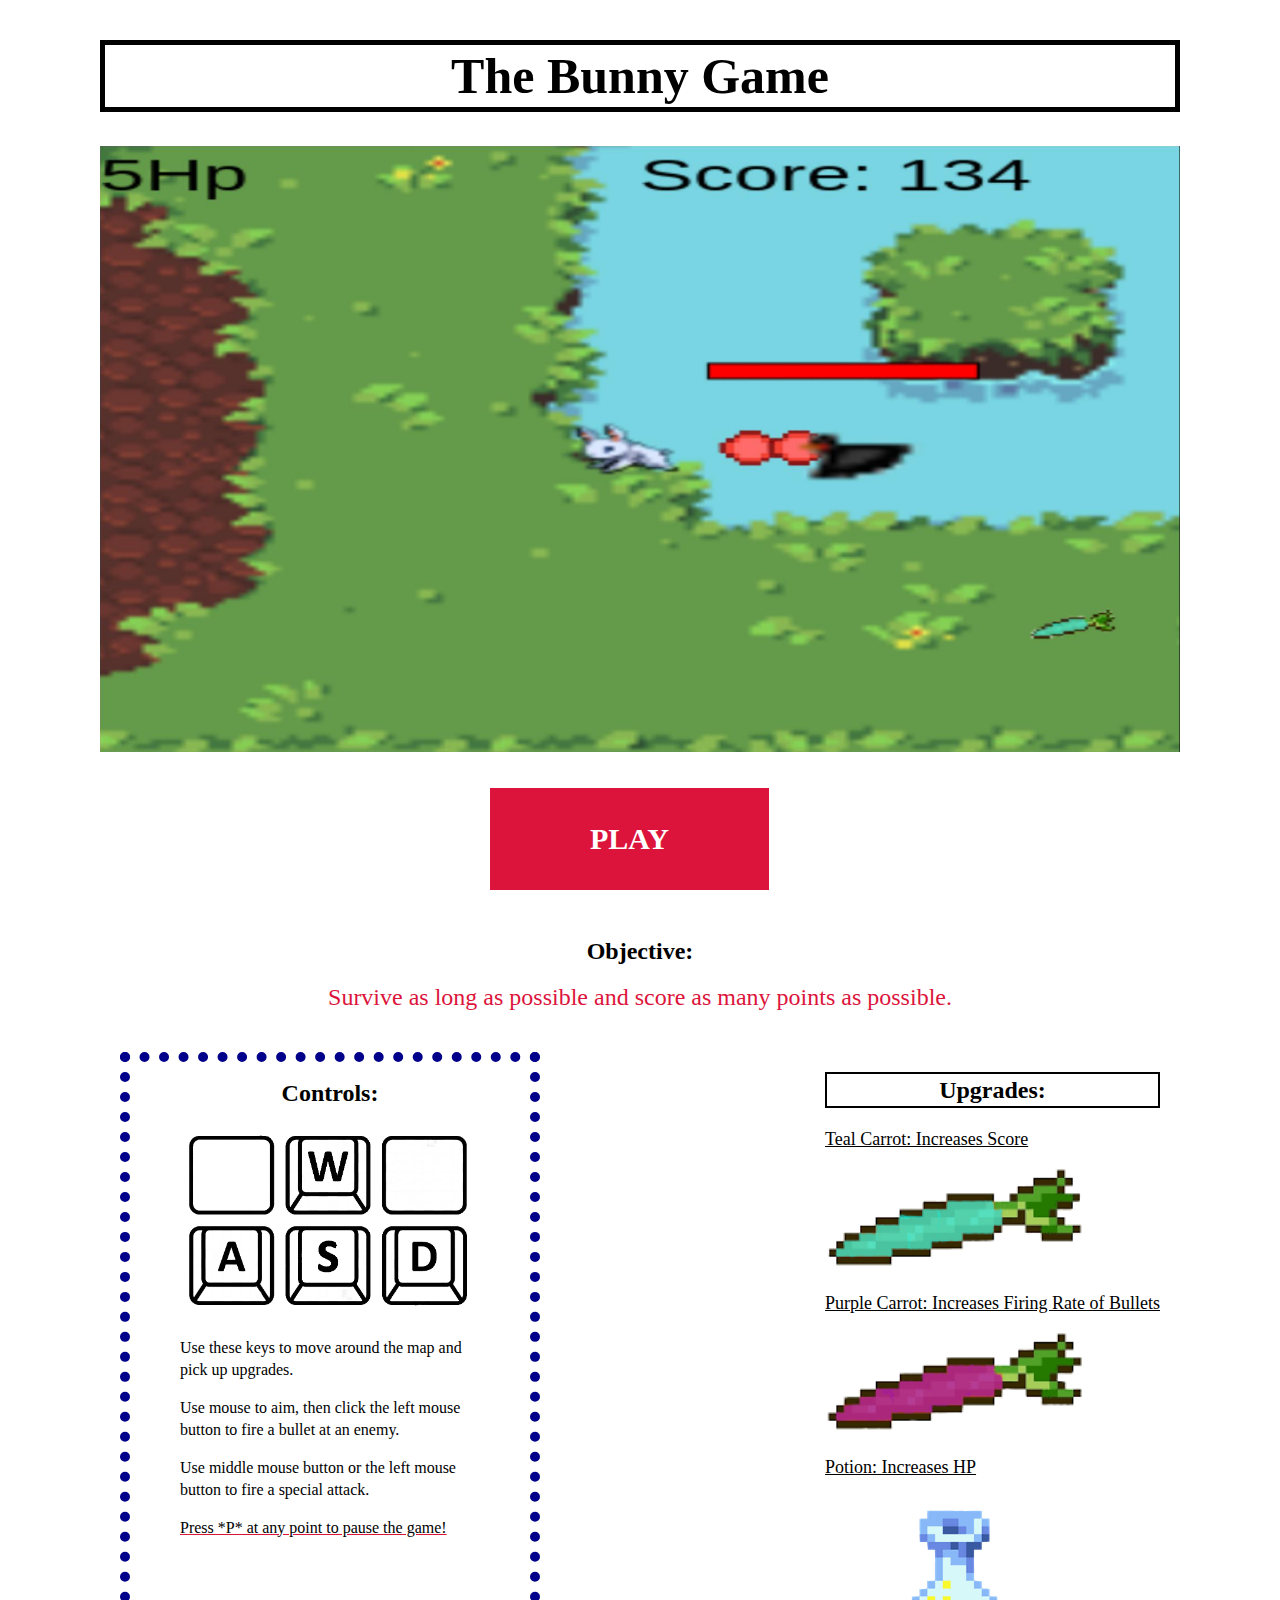
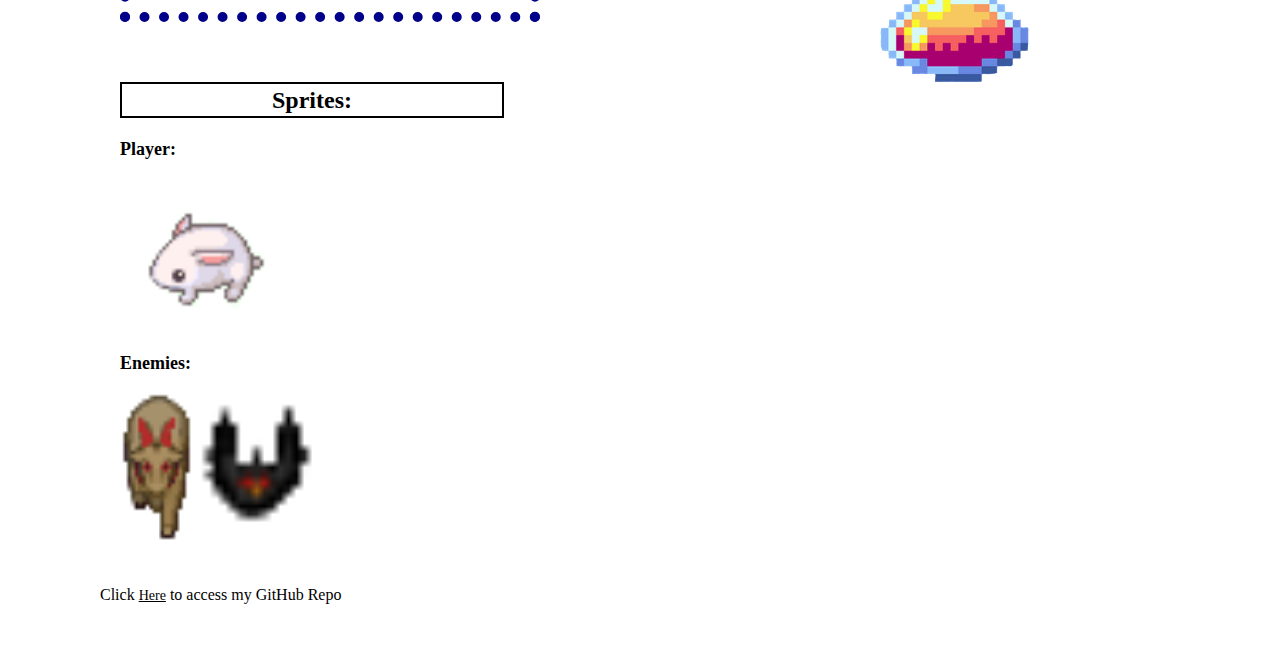
<file: index.html>
<!DOCTYPE html>
<html>
    <head>
        <title> The Bunny Game</title>
        <link rel="stylesheet" href="index.css">
        <meta name="viewport" content="width=device-width, initial-scale=1.0">
    </head>
    <body>
        <header>
            <h1>The Bunny Game</h1>
        </header>
        <img id="gameImage" src="img/gameimage.png">
        <a href="./game.html">PLAY</a>
        <script> </script>

        <div id="objective"> 
            <h2>Objective:</h2>
            <p>Survive as long as possible and score as many points as possible.</p1>
        </div>
        <div id="controls">
            <h2>Controls:</h2>
            <img id="keysImg" src="img/keys.png">
            <p> Use these keys to move around the map and pick up upgrades.</p>
            <p> Use mouse to aim, then click the left mouse button to fire a bullet at an enemy.</p>
            <p>Use middle mouse button or the left mouse button to fire a special attack.</p>
            <p id="note">Press *P* at any point to pause the game! </p>
        </div>
        <div id="upgrades">
            <h2>Upgrades:</h2>
            <p>Teal Carrot: Increases Score</p> 
            <img id= "tealCarrot" class="upgrade" src="img/upgrade1.png">
            <p>Purple Carrot: Increases Firing Rate of Bullets</p>
            <img id="purpleCarrot" class="upgrade" src="img/upgrade2.png">
            <p>Potion: Increases HP</p>
            <img id="potion" class="upgrade" src="img/potion.png">
            
           
        </div>
        <div id="sprites">
            <h2> Sprites:</h2>
            <p> Player:</p>
            <img id="player" class="sprite" src="img/BabyBunny1.png">
            <p>Enemies:</p>
            <img  id="goat" class="sprite" src="img/goats1.png">
            <img id="crow" class="sprite" src="img/crowSprite.png">

        </div>
        <div id="extra">

        </div>
          
    </body>
    <footer>
        <p>Click <a href="https://github.com/Lillith44/BunnyGame">Here</a> to access my GitHub Repo</p>
    </footer>
</html>
</file>
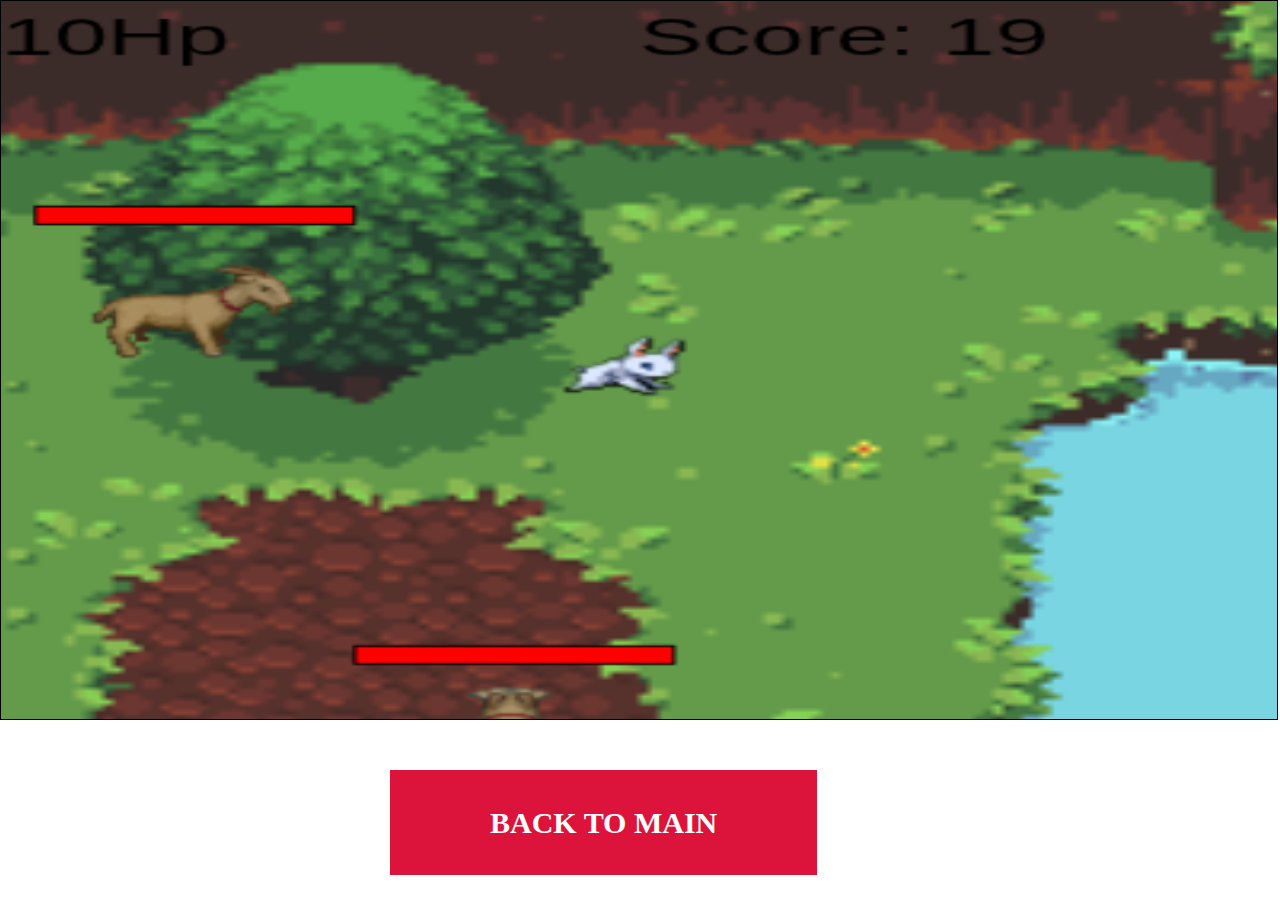
<file: game.html>
<!-- The Bunny Game -->
<link rel="stylesheet" href="index.css">
<link href="index.html">
<body style ="margin:0px">
<canvas id="canvas" width="500" height="500" style="border: 1px solid #000000; " ></canvas>
<div id='inventory'></div>
</body>

<script src = "./js/Entities.js"></script>
<script src = "./js/Inventory.js"></script>
<script>

var canvas = document.getElementById("canvas");
var ctx = canvas.getContext("2d");


var TILE_SIZE = 32;

var HEIGHT = 400;
var WIDTH = 400;
var CANVAS_HEIGHT = 400;
var CANVAS_WIDTH = 400;
var timeWhenGameStarted = Date.now();

let resizeCanvas = function(){
	CANVAS_WIDTH = window.innerWidth -4;
	CANVAS_HEIGHT = window.innerHeight -4;

	let ratio = 16 / 9;
	if(CANVAS_HEIGHT < CANVAS_WIDTH / ratio)
		CANVAS_WIDTH = CANVAS_HEIGHT * ratio;
	else 
	CANVAS_HEIGHT = CANVAS_WIDTH / ratio;

	canvas.width = WIDTH;
	canvas.height = HEIGHT;
	ctx.font = '30px Arial';


	canvas.style.width = '' + CANVAS_WIDTH + 'px';
	canvas.style.height = '' + CANVAS_HEIGHT + 'px';
}
resizeCanvas();

window.addEventListener('resize',function(){
	resizeCanvas();
});

var frameCount = 0;
var score = 0;
var timer = 0;

var paused = false;

var Img = {};
Img.player = new Image();
Img.player.src = "img/BabyBunny.png"
Img.goat = new Image();
Img.goat.src = "img/goats.png"
Img.crow = new Image();
Img.crow.src = "img/crow.png"
Img.bullet = new Image();
Img.bullet.src = "img/enemybullet.png"
Img.update1 = new Image();
Img.update1.src = "img/upgrade1.png"
Img.update2 = new Image();
Img.update2.src = "img/upgrade2.png"
Img.potion = new Image();
Img.potion.src = "img/potion.png"


document.onmousemove = function(mouse) {

	var mouseX = mouse.clientX - canvas.getBoundingClientRect().left;
	var mouseY = mouse.clientY - canvas.getBoundingClientRect().top;
	
//	mouseX -= WIDTH/2;
//	mouseY -= HEIGHT/2;
// HACK: (WIDTH/2, HEIGHT/2) is (x,y) location of bunny in viewport
	var diffX = mouseX - CANVAS_WIDTH/2;
	var diffY = mouseY - CANVAS_HEIGHT/2;

	player.aimAngle = Math.atan2(diffY, diffX) / Math.PI * 180

//	player.aimAngle = Math.atan2(mouseY, mouseX) / Math.PI * 180;
}


textCollisionRectRect = function(rect1, rect2) {
	return rect1.x <= rect2.x+rect2.width
		&& rect2.x <= rect1.x+rect1.width 
		&& rect1.y <= rect2.y + rect2.height
		&& rect2.y <= rect1.y + rect1.height;
}


document.onmousedown = function (mouse) {
	if(mouse.which === 1)
		player.pressingMouseLeft = true;
	else 
		player.pressingMouseRight = true;
}
document.onmouseup = function (mouse) {
	if(mouse.which === 1)
		player.pressingMouseLeft = false;
	else 
		player.pressingMouseRight = false;
}

document.onconextmenu = function (mouse) {
	mouse.preventDefault();
}



document.onkeydown = function(event) {
	if(event.keyCode === 68)    //d
		player.pressingRight = true;
	else if (event.keyCode ===83)    //s
		player.pressingDown = true; 
	else if (event.keyCode === 65) //a
		player.pressingLeft = true;
	else if (event.keyCode === 87) //w
		player.pressingUp = true;

	else if(event.keyCode === 80) 
		paused = !paused;
}

document.onkeyup = function(event) {
	if(event.keyCode === 68)    //d
		player.pressingRight = false;
	else if (event.keyCode ===83)    //s
		player.pressingDown = false; 
	else if (event.keyCode === 65) //a
		player.pressingLeft = false;
	else if (event.keyCode === 87) //w
		player.pressingUp = false;
}



 update = function() {
	if(paused) {
		ctx.fillText('Paused', WIDTH/2, HEIGHT/2);
		return;
	}
	ctx.clearRect (0, 0, WIDTH, HEIGHT);
	Maps.current.draw();
	frameCount++;
	score++; 
	
	bullet.update();
	upgrade.update();
	Enemy.update();
	
	player.update(); 
	
	ctx.fillText(player.hp + 'Hp', 0, 30);
	ctx.fillText('Score: ' + score, 200, 30);
}


startNewGame = function() {
	player.hp = 10; 
	timeWhenGameStarted = Date.now();
	frameCount = 0;
	score = 0;
	Enemy.list = {};
	upgrade.list= {};
	bullet.list = {};
	Enemy.randomlyGenerate();
	Enemy.randomlyGenerate();
	Enemy.randomlyGenerate();
}

Maps = function(id, imgSrc,width, height, grid) {
	var self = {
		id: id,
		image:new Image(),
		width: grid[0].length * TILE_SIZE,
		height: grid.length * TILE_SIZE,
		grid: grid,
	}
	self.image.src = imgSrc;

	self.isPositionWall = function(pt) {
		var gridX = Math.floor(pt.x / TILE_SIZE);
		var gridY = Math.floor(pt.y / TILE_SIZE);
		if(gridX < 0 || gridX >= self.grid[0].length)
			return true;
		if(gridY < 0 || gridY >= self.grid.length)
			return true;
		return self.grid[gridY][gridX];
	}

	self.draw = function() {
	var x = WIDTH/2 - player.x;
	var y = HEIGHT/2 - player.y;
	ctx.drawImage(self.image, 0, 0, self.image.width, self.image.height, x, y, self.image.width*3, self.image.height*3);
	}
	return self;
}
Maps.current = Maps('field', 'img/map.png', 1152, 768,
[[0,0,0,0,0,0,0,0,0,0,0,0,0,0,0,0,0,0,0,0,0,0,0,0,0,0,0,0,0,0,0,0,0,0,0,0],
[0,0,1,1,1,1,1,1,1,1,1,1,1,1,1,0,0,0,0,0,0,1,1,1,1,1,1,1,1,1,1,1,1,0,0],
[0,1,1,1,1,1,1,1,1,1,1,1,1,1,1,0,0,0,0,0,0,1,1,1,1,1,1,1,1,1,1,1,1,1,1,0],
[0,1,1,1,1,1,1,1,1,1,1,1,1,1,1,0,0,0,0,0,0,1,1,1,1,1,1,1,1,1,1,1,1,1,1,0],
[0,1,1,1,1,1,1,1,1,1,1,1,1,1,1,1,1,0,0,1,1,1,1,1,1,1,1,1,1,1,1,1,1,1,1,0],
[0,1,1,1,1,1,1,1,1,1,1,1,1,1,1,1,1,0,0,1,1,1,1,1,1,1,1,1,1,1,1,1,1,1,1,0],
[0,1,0,0,1,1,1,1,1,0,0,0,0,0,0,1,1,0,0,1,1,0,0,0,0,0,0,0,0,0,0,0,0,0,1,0],
[0,1,0,0,1,1,1,1,1,0,0,0,0,0,0,0,0,0,0,0,0,0,0,0,0,0,0,0,0,0,0,0,0,0,1,0],
[0,1,0,0,1,1,1,1,1,0,0,0,0,0,0,0,0,0,0,0,0,0,0,0,0,0,0,0,0,0,0,0,0,0,1,0],
[0,1,0,0,0,0,1,0,0,0,0,0,0,0,0,0,0,0,0,0,0,0,0,0,0,0,0,0,0,0,0,0,0,0,1,0],
[0,1,0,0,0,0,0,0,0,0,0,0,0,0,0,0,0,0,0,0,0,0,0,0,0,0,0,0,0,0,0,0,0,0,1,0],
[0,1,0,0,0,0,0,0,0,0,0,0,0,0,0,0,0,0,0,0,0,0,0,0,0,0,0,0,0,0,0,0,0,0,1,0],
[0,1,0,0,0,0,0,0,0,0,0,0,0,0,0,0,0,1,1,0,0,0,0,0,0,0,0,0,0,0,0,0,0,0,1,0],
[0,1,0,0,0,0,0,0,0,0,0,0,0,0,0,0,0,1,1,0,0,0,0,0,0,0,0,0,0,0,0,0,0,0,1,0],
[0,1,0,0,0,0,0,0,0,0,0,0,0,0,0,0,0,1,1,0,0,0,0,0,0,0,0,0,0,0,0,0,0,0,1,0],
[0,1,0,0,0,0,0,0,0,0,0,0,0,0,0,0,0,0,0,0,0,0,0,1,0,0,0,0,0,0,0,0,0,0,1,0],
[0,1,0,0,0,0,0,0,0,0,0,0,0,0,0,0,0,0,0,0,0,0,1,1,1,0,0,0,0,0,0,0,0,0,1,0],
[0,1,0,0,0,0,0,0,0,0,0,0,0,0,0,0,0,0,0,0,0,1,1,1,1,0,0,0,0,0,0,0,0,0,1,0],
[0,1,0,0,0,0,0,0,0,0,0,0,0,0,0,0,0,0,0,0,0,1,1,1,1,1,0,0,0,0,0,0,0,0,1,0],
[0,1,0,0,0,0,0,0,0,0,0,0,0,0,0,0,0,0,0,0,0,1,1,1,1,0,0,0,0,0,0,0,0,0,1,0],
[0,1,0,0,0,0,0,0,0,0,0,0,0,0,0,0,0,0,0,0,0,0,1,1,0,0,0,0,0,0,0,0,0,0,1,0],
[0,1,0,0,0,0,0,0,0,0,0,0,0,0,0,0,0,0,0,0,0,0,0,0,0,0,0,0,0,0,0,0,0,0,1,0],
[0,0,1,1,1,1,1,1,1,1,1,1,1,1,1,1,1,1,1,1,1,1,1,1,1,1,1,1,1,1,1,1,1,1,0,0],
[0,0,0,0,0,0,0,0,0,0,0,0,0,0,0,0,0,0,0,0,0,0,0,0,0,0,0,0,0,0,0,0,0,0,0,0],
])


player = Player();
playerInventory = Inventory();
startNewGame();

setInterval(update, 40);  


</script>

<a id="buttonToMain" href="index.html">Back to Main </a>
</file>
<file: index.css>
h1 {
    text-align: center;
    font-weight: bold;
    font-size: 50px;
    border: 5px solid black;
    padding: 20px;

}
body{
    margin: 40px 100px;
    line-height:22px;
}
a {
    text-align: center;
    padding: 40px 100px;
    margin-top: 30px;
    margin-bottom:30px;
    margin-left: 390px;
    margin-right: 370px;
    background-color:crimson;
    font-weight: bold;
    font-size: 30px;
    color: white;
    text-decoration: none;
    text-transform: uppercase;
    display:inline-block;
}
a:hover {
    cursor: pointer;
    background-color: firebrick;
}
a:active{
    color: crimson;
    background-color: white;
    border: 2px solid crimson;

}
#buttonToMain {
    line-height: 25px;
}
div h2 {
    text-align: center;
}
#objective p {
    text-align: center;
    font-size: x-large;
    color: crimson;
    
}

img{
    width: 100%;
    height: auto;
}
.upgrade{
    width: auto;
    height: 200px;
}
#upgrades p {
    text-decoration: underline;
    font-size: large;
    
}
#upgrades h2{
    border: 2px solid black;
    padding-top: 5px;
    padding-bottom: 5px;
}
#tealCarrot{
    width: auto;
    height: 100px;
}
#purpleCarrot{
    width: auto;
    height: 100px;
}
.sprite{
    width: auto;
    height: 150px;
} 
#sprites{
    display: inline-block;
    
}
#sprites p {
   font-size: large;
   font-weight: bold;
}
#sprites h2{
    border: 2px solid black;
    padding: 5px 150px;
}
#controls{
    width:300px;
    height: 300px;
    display:inline-block;
    border: 10px dotted darkblue;
    padding-bottom: 250px;
    padding-left: 50px;
    padding-right: 50px;
}
#note{
    text-decoration: underline crimson;
}
#upgrades{
    float: right;
}
div{
    margin: 20px;
}
#extra{
    float:right;

}
footer a {
    text-align: left;
    padding: 0px 0px;
    margin-top: 0px;
    margin-bottom:0px;
    margin-left: 0px;
    margin-right: 0px;
    background-color: white;
    font-weight: normal;
    font-size: 14px;
    color: black;
    text-decoration: underline;
    text-transform: none;
    display:normal;
}
footer a:hover{
    color: purple;
    background-color: white;
}
footer a:active{
    color:darkmagenta;
    background-color: white;
    border: 2px solid white ;
}
</file>
